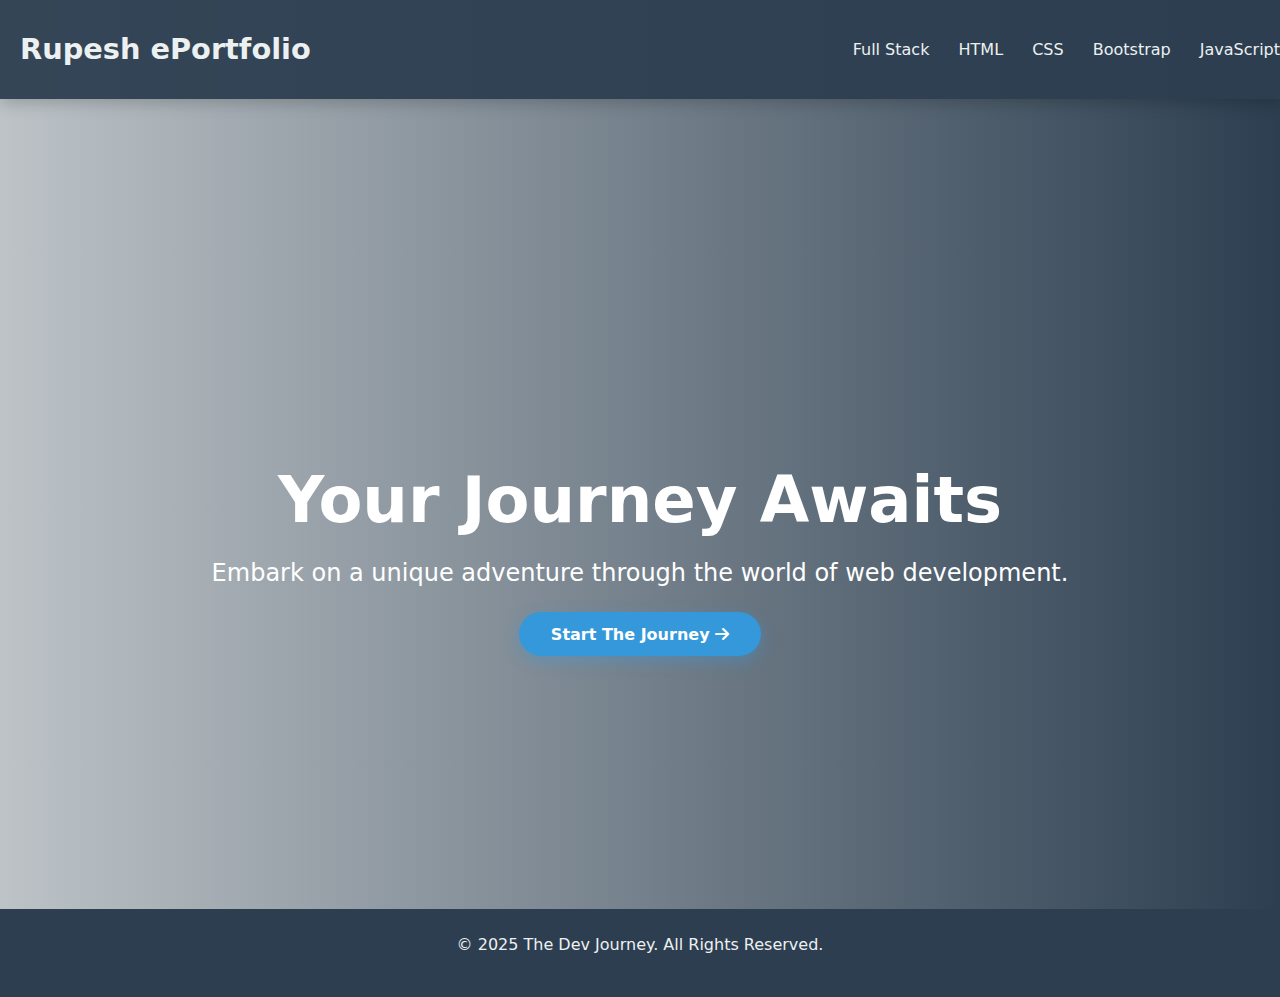
<file: index.html>
<!DOCTYPE html>
<html lang="en">
<head>
  <meta charset="UTF-8">
  <meta name="viewport" content="width=device-width, initial-scale=1.0">
  <title>Rupesh ePortfolio - Home</title>
  <link rel="stylesheet" href="style.css">
  <link rel="stylesheet" href="https://cdnjs.cloudflare.com/ajax/libs/font-awesome/6.4.0/css/all.min.css">
  <link href="https://cdn.jsdelivr.net/npm/bootstrap@5.3.7/dist/css/bootstrap.min.css" rel="stylesheet">
</head>
<body>
  <header class="navbar">
    <a href="index.html" class="nav-brand">Rupesh ePortfolio</a>
    <nav class="nav-links">
      <a href="fullstack.html">Full Stack</a>
      <a href="html.html">HTML</a>
      <a href="css.html">CSS</a>
      <a href="bootstrap.html">Bootstrap</a>
      <a href="javascript.html">JavaScript</a>
    </nav>
  </header>

  <main>
    <section class="hero-section">
      <div class="hero-content">
        <h1 class="hero-title">Your Journey Awaits</h1>
        <p class="hero-subtitle">Embark on a unique adventure through the world of web development.</p>
        <a href="fullstack.html" class="cta-button">Start The Journey <i class="fas fa-arrow-right"></i></a>
      </div>
    </section>
  </main>

  <footer class="footer">
    <p>&copy; 2025 The Dev Journey. All Rights Reserved.</p>
  </footer>
</body>
</html>
</file>
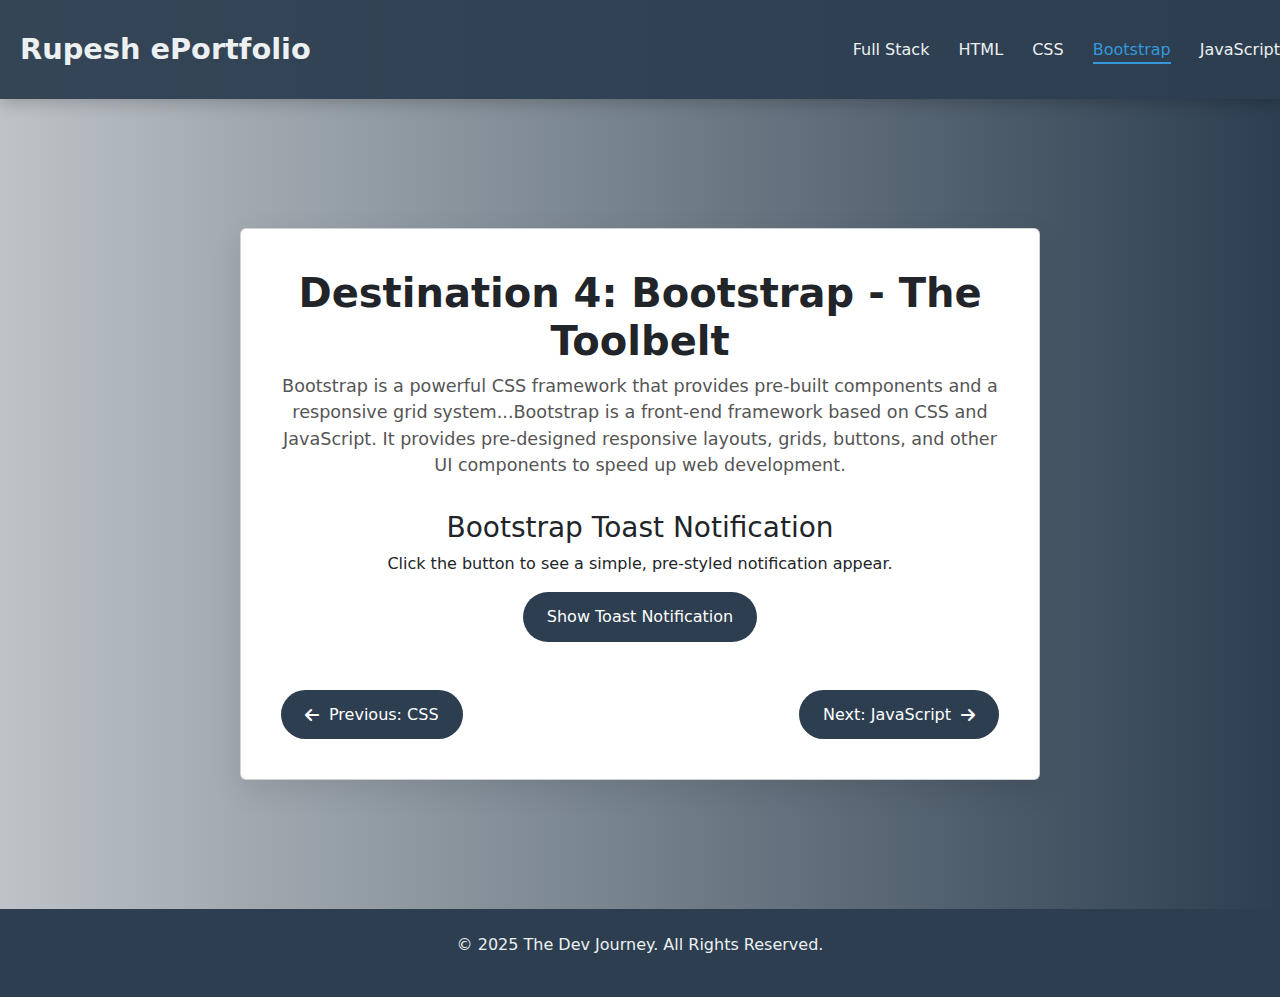
<file: bootstrap.html>
<!DOCTYPE html>
<html lang="en">
<head>
  <meta charset="UTF-8">
  <meta name="viewport" content="width=device-width, initial-scale=1.0">
  <title>Bootstrap - The Toolbelt</title>
  <link rel="stylesheet" href="style.css">
  <link rel="stylesheet" href="https://cdnjs.cloudflare.com/ajax/libs/font-awesome/6.4.0/css/all.min.css">
  <link href="https://cdn.jsdelivr.net/npm/bootstrap@5.3.7/dist/css/bootstrap.min.css" rel="stylesheet">
</head>
<body>
  <header class="navbar">
    <a href="index.html" class="nav-brand">Rupesh ePortfolio</a>
    <nav class="nav-links">
      <a href="fullstack.html">Full Stack</a>
      <a href="html.html">HTML</a>
      <a href="css.html">CSS</a>
      <a href="bootstrap.html" class="active">Bootstrap</a>
      <a href="javascript.html">JavaScript</a>
    </nav>
  </header>

  <main>
    <section>
      <div class="content-section">
        <div class="card">
          <h2 class="card-title">Destination 4: Bootstrap - The Toolbelt</h2>
          <p class="card-description">Bootstrap is a powerful CSS framework that provides pre-built components and a responsive grid system...Bootstrap is a front-end framework based on CSS and JavaScript. It provides pre-designed responsive layouts, grids, buttons, and other UI components to speed up web development.</p>

          <div class="bootstrap-demo-container">
            <h3 class="demo-heading">Bootstrap Toast Notification</h3>
            <p>Click the button to see a simple, pre-styled notification appear.</p>
            <button id="showToastBtn" class="nav-button">Show Toast Notification</button>
          </div>

          <div class="toast-container position-fixed top-0 end-0 p-3">
            <div id="liveToast" class="toast" role="alert" aria-live="assertive" aria-atomic="true">
              <div class="toast-header">
                <strong class="me-auto">Bootstrap Toast</strong>
                <small>Just now</small>
                <button type="button" class="btn-close" data-bs-dismiss="toast" aria-label="Close"></button>
              </div>
              <div class="toast-body">This is a toast message!</div>
            </div>
          </div>

          <div class="navigation-buttons">
            <a href="css.html" class="nav-button"><i class="fas fa-arrow-left"></i> Previous: CSS</a>
            <a href="javascript.html" class="nav-button">Next: JavaScript <i class="fas fa-arrow-right"></i></a>
          </div>
        </div>
      </div>
    </section>
  </main>

  <footer class="footer">
    <p>&copy; 2025 The Dev Journey. All Rights Reserved.</p>
  </footer>
  <script src="https://cdn.jsdelivr.net/npm/bootstrap@5.3.7/dist/js/bootstrap.bundle.min.js"></script>
  <script src="script.js"></script>
</body>
</html>
</file>
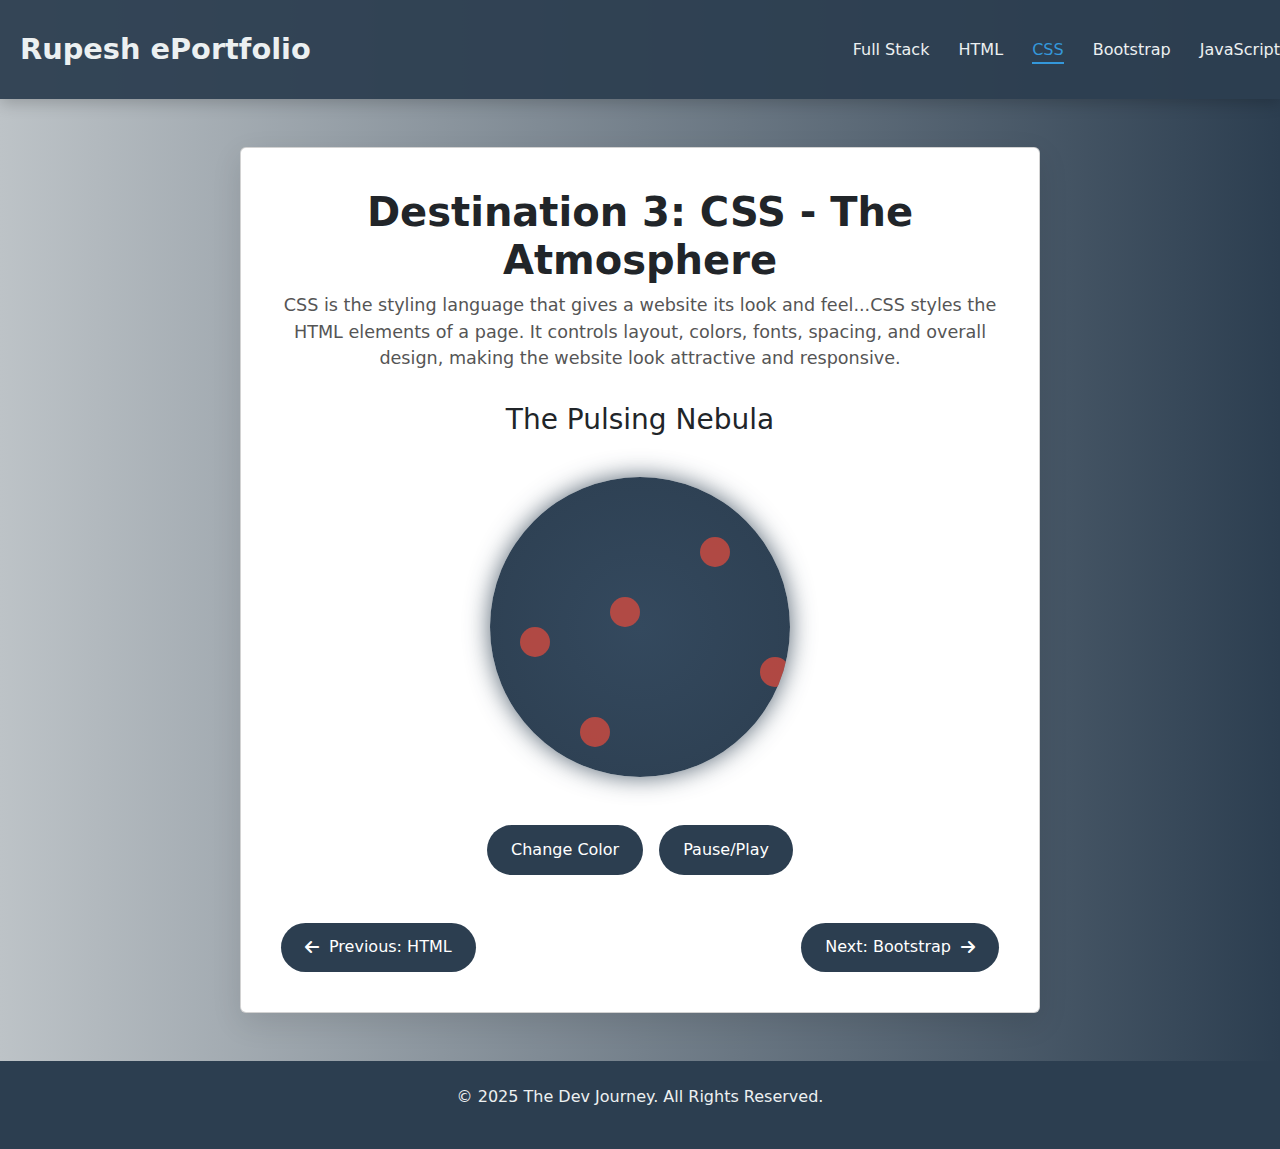
<file: css.html>
<!DOCTYPE html>
<html lang="en">
<head>
  <meta charset="UTF-8">
  <meta name="viewport" content="width=device-width, initial-scale=1.0">
  <title>CSS - The Atmosphere</title>
  <link rel="stylesheet" href="style.css">
  <link rel="stylesheet" href="https://cdnjs.cloudflare.com/ajax/libs/font-awesome/6.4.0/css/all.min.css">
  <link href="https://cdn.jsdelivr.net/npm/bootstrap@5.3.7/dist/css/bootstrap.min.css" rel="stylesheet">
</head>
<body>
  <header class="navbar">
    <a href="index.html" class="nav-brand">Rupesh ePortfolio</a>
    <nav class="nav-links">
      <a href="fullstack.html">Full Stack</a>
      <a href="html.html">HTML</a>
      <a href="css.html" class="active">CSS</a>
      <a href="bootstrap.html">Bootstrap</a>
      <a href="javascript.html">JavaScript</a>
    </nav>
  </header>

  <main>
    <section>
      <div class="content-section">
        <div class="card">
          <h2 class="card-title">Destination 3: CSS - The Atmosphere</h2>
          <p class="card-description">CSS is the styling language that gives a website its look and feel...CSS styles the HTML elements of a page. It controls layout, colors, fonts, spacing, and overall design, making the website look attractive and responsive.</p>

          <div class="css-demo-container">
            <h3 class="demo-heading">The Pulsing Nebula</h3>
            <div class="nebula-container" id="nebula-container">
              <div class="nebula-item"></div>
              <div class="nebula-item"></div>
              <div class="nebula-item"></div>
              <div class="nebula-item"></div>
              <div class="nebula-item"></div>
            </div>
            <div class="demo-controls">
              <button class="nav-button" onclick="changeNebulaColor()">Change Color</button>
              <button class="nav-button" onclick="toggleNebulaAnimation()">Pause/Play</button>
            </div>
          </div>

          <div class="navigation-buttons">
            <a href="html.html" class="nav-button"><i class="fas fa-arrow-left"></i> Previous: HTML</a>
            <a href="bootstrap.html" class="nav-button">Next: Bootstrap <i class="fas fa-arrow-right"></i></a>
          </div>
        </div>
      </div>
    </section>
  </main>

  <footer class="footer">
    <p>&copy; 2025 The Dev Journey. All Rights Reserved.</p>
  </footer>
  <script src="script.js"></script>
</body>
</html>
</file>
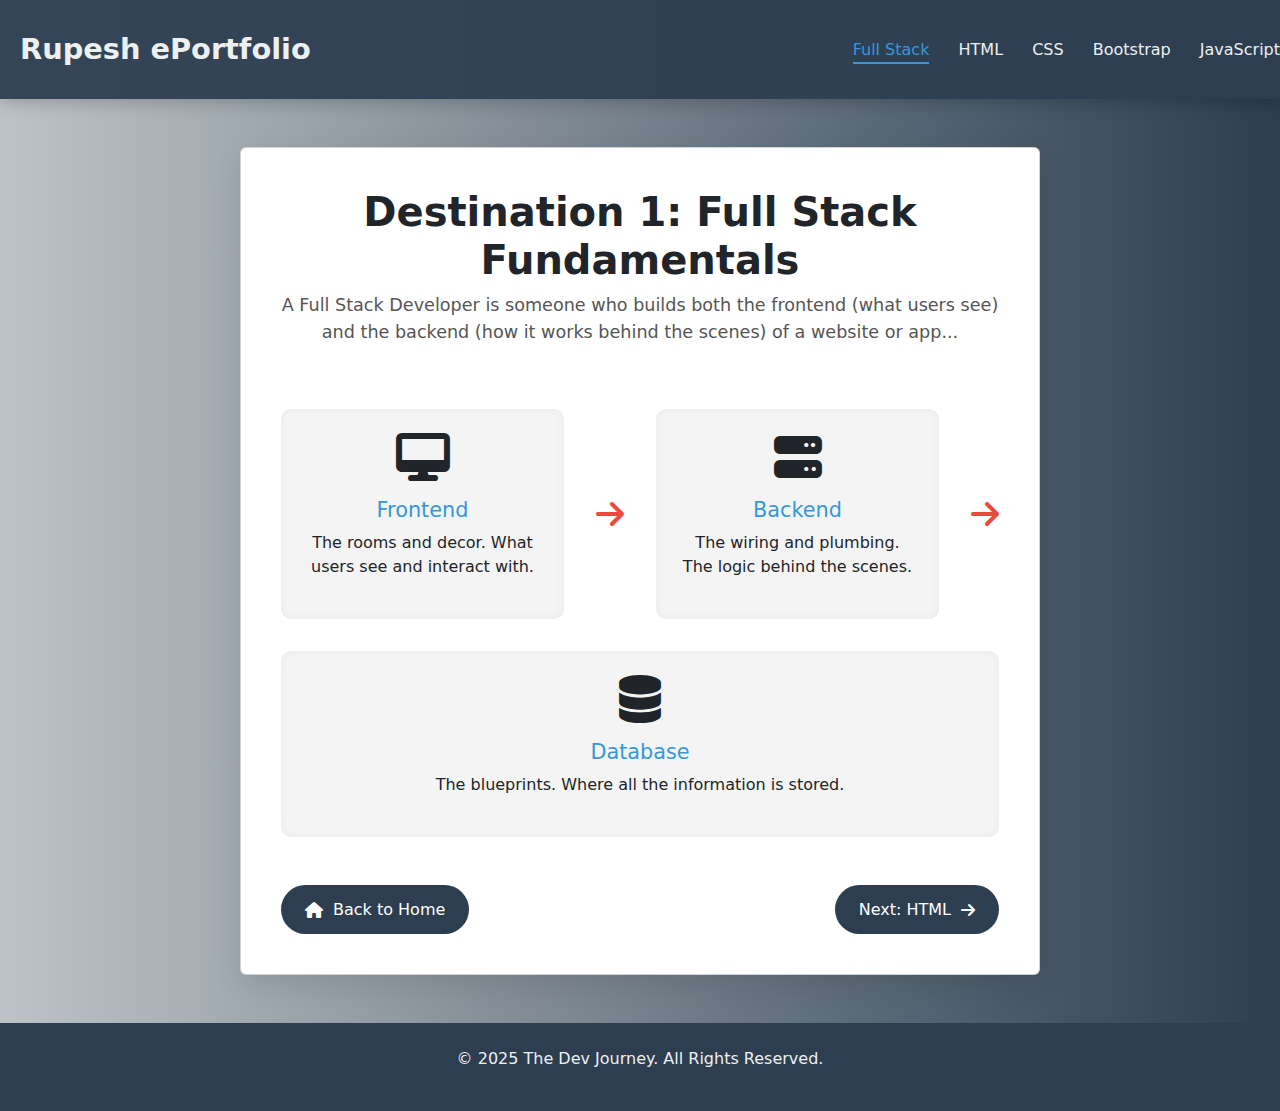
<file: fullstack.html>
<!DOCTYPE html>
<html lang="en">
<head>
  <meta charset="UTF-8">
  <meta name="viewport" content="width=device-width, initial-scale=1.0">
  <title>Full Stack Fundamentals</title>
  <link rel="stylesheet" href="style.css">
  <link rel="stylesheet" href="https://cdnjs.cloudflare.com/ajax/libs/font-awesome/6.4.0/css/all.min.css">
  <link href="https://cdn.jsdelivr.net/npm/bootstrap@5.3.7/dist/css/bootstrap.min.css" rel="stylesheet">
</head>
<body>
  <header class="navbar">
    <a href="index.html" class="nav-brand">Rupesh ePortfolio</a>
    <nav class="nav-links">
      <a href="fullstack.html" class="active">Full Stack</a>
      <a href="html.html">HTML</a>
      <a href="css.html">CSS</a>
      <a href="bootstrap.html">Bootstrap</a>
      <a href="javascript.html">JavaScript</a>
    </nav>
  </header>

  <main>
    <section>
      <div class="content-section">
        <div class="card">
          <h2 class="card-title">Destination 1: Full Stack Fundamentals</h2>
          <p class="card-description">A Full Stack Developer is someone who builds both the frontend (what users see) and the backend (how it works behind the scenes) of a website or app...</p>

          <div class="diagram-container">
            <div class="diagram-item">
              <i class="fas fa-desktop fa-3x"></i>
              <h3>Frontend</h3>
              <p>The rooms and decor. What users see and interact with.</p>
            </div>
            <i class="fas fa-arrow-right fa-2x diagram-arrow"></i>
            <div class="diagram-item">
              <i class="fas fa-server fa-3x"></i>
              <h3>Backend</h3>
              <p>The wiring and plumbing. The logic behind the scenes.</p>
            </div>
            <i class="fas fa-arrow-right fa-2x diagram-arrow"></i>
            <div class="diagram-item">
              <i class="fas fa-database fa-3x"></i>
              <h3>Database</h3>
              <p>The blueprints. Where all the information is stored.</p>
            </div>
          </div>

          <div class="navigation-buttons">
            <a href="index.html" class="nav-button"><i class="fas fa-home"></i> Back to Home</a>
            <a href="html.html" class="nav-button">Next: HTML <i class="fas fa-arrow-right"></i></a>
          </div>
        </div>
      </div>
    </section>
  </main>

  <footer class="footer">
    <p>&copy; 2025 The Dev Journey. All Rights Reserved.</p>
  </footer>
</body>
</html>
</file>
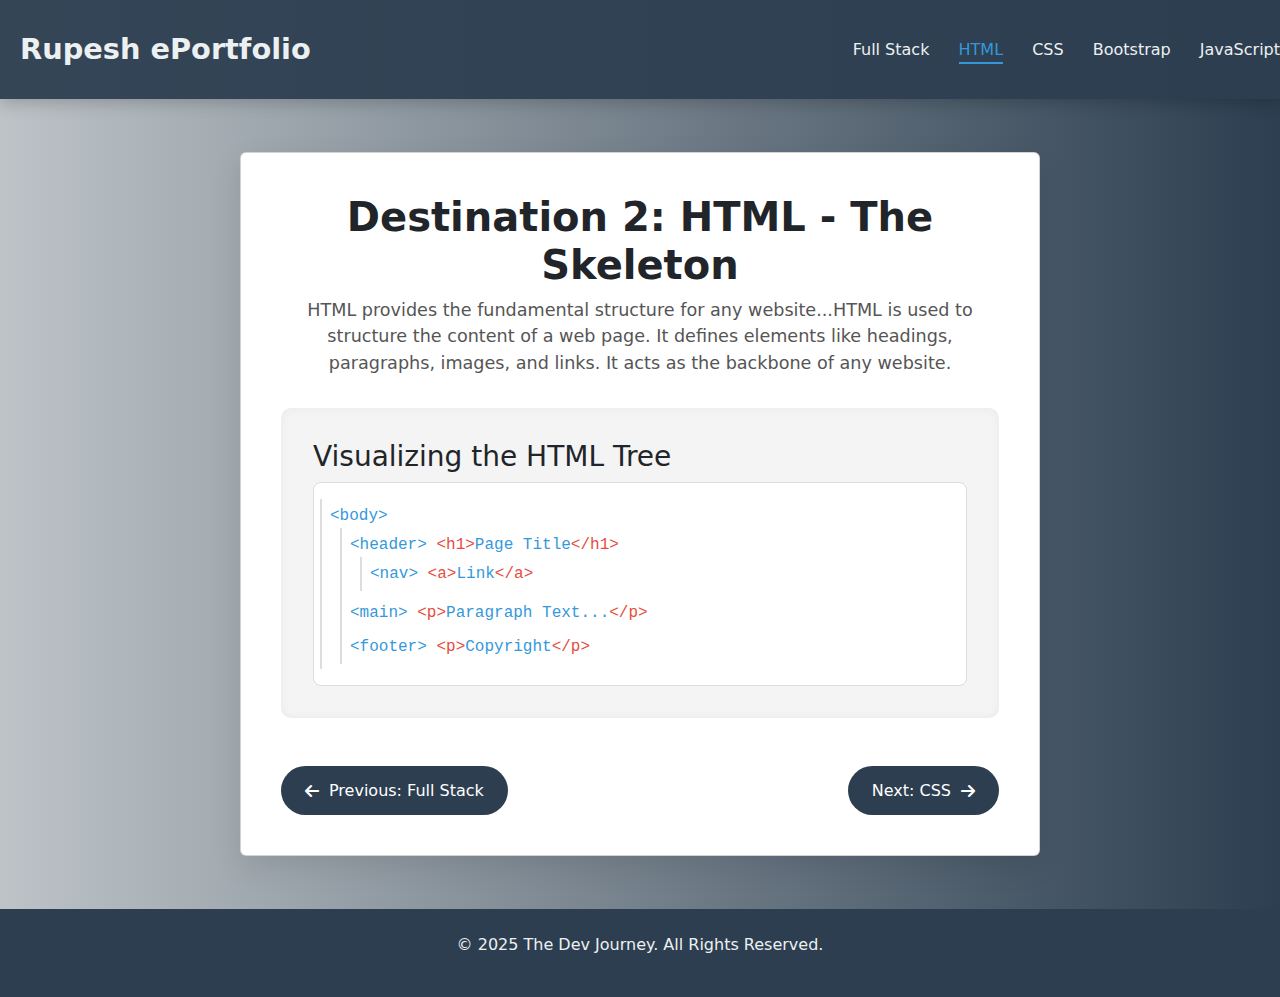
<file: html.html>
<!DOCTYPE html>
<html lang="en">
<head>
  <meta charset="UTF-8">
  <meta name="viewport" content="width=device-width, initial-scale=1.0">
  <title>HTML - The Skeleton</title>
  <link rel="stylesheet" href="style.css">
  <link rel="stylesheet" href="https://cdnjs.cloudflare.com/ajax/libs/font-awesome/6.4.0/css/all.min.css">
  <link href="https://cdn.jsdelivr.net/npm/bootstrap@5.3.7/dist/css/bootstrap.min.css" rel="stylesheet">
</head>
<body>
  <header class="navbar">
    <a href="index.html" class="nav-brand">Rupesh ePortfolio</a>
    <nav class="nav-links">
      <a href="fullstack.html">Full Stack</a>
      <a href="html.html" class="active">HTML</a>
      <a href="css.html">CSS</a>
      <a href="bootstrap.html">Bootstrap</a>
      <a href="javascript.html">JavaScript</a>
    </nav>
  </header>

  <main>
    <section>
      <div class="content-section">
        <div class="card">
          <h2 class="card-title">Destination 2: HTML - The Skeleton</h2>
          <p class="card-description">HTML provides the fundamental structure for any website...HTML is used to structure the content of a web page. It defines elements like headings, paragraphs, images, and links. It acts as the backbone of any website.</p>

          <div class="html-demo-container">
            <h3 class="demo-heading">Visualizing the HTML Tree</h3>
            <div class="html-tree">
              <div class="tree-node parent">
                &lt;body&gt;
                <div class="tree-node child">
                  &lt;header&gt;
                  <span class="tree-leaf">&lt;h1&gt;</span>Page Title<span class="tree-leaf">&lt;/h1&gt;</span>
                  <div class="tree-node nested-child">
                    &lt;nav&gt;
                    <span class="tree-leaf">&lt;a&gt;</span>Link<span class="tree-leaf">&lt;/a&gt;</span>
                  </div>
                </div>
                <div class="tree-node child">
                  &lt;main&gt;
                  <span class="tree-leaf">&lt;p&gt;</span>Paragraph Text...<span class="tree-leaf">&lt;/p&gt;</span>
                </div>
                <div class="tree-node child">
                  &lt;footer&gt;
                  <span class="tree-leaf">&lt;p&gt;</span>Copyright<span class="tree-leaf">&lt;/p&gt;</span>
                </div>
              </div>
            </div>
          </div>

          <div class="navigation-buttons">
            <a href="fullstack.html" class="nav-button"><i class="fas fa-arrow-left"></i> Previous: Full Stack</a>
            <a href="css.html" class="nav-button">Next: CSS <i class="fas fa-arrow-right"></i></a>
          </div>
        </div>
      </div>
    </section>
  </main>

  <footer class="footer">
    <p>&copy; 2025 The Dev Journey. All Rights Reserved.</p>
  </footer>
</body>
</html>
</file>
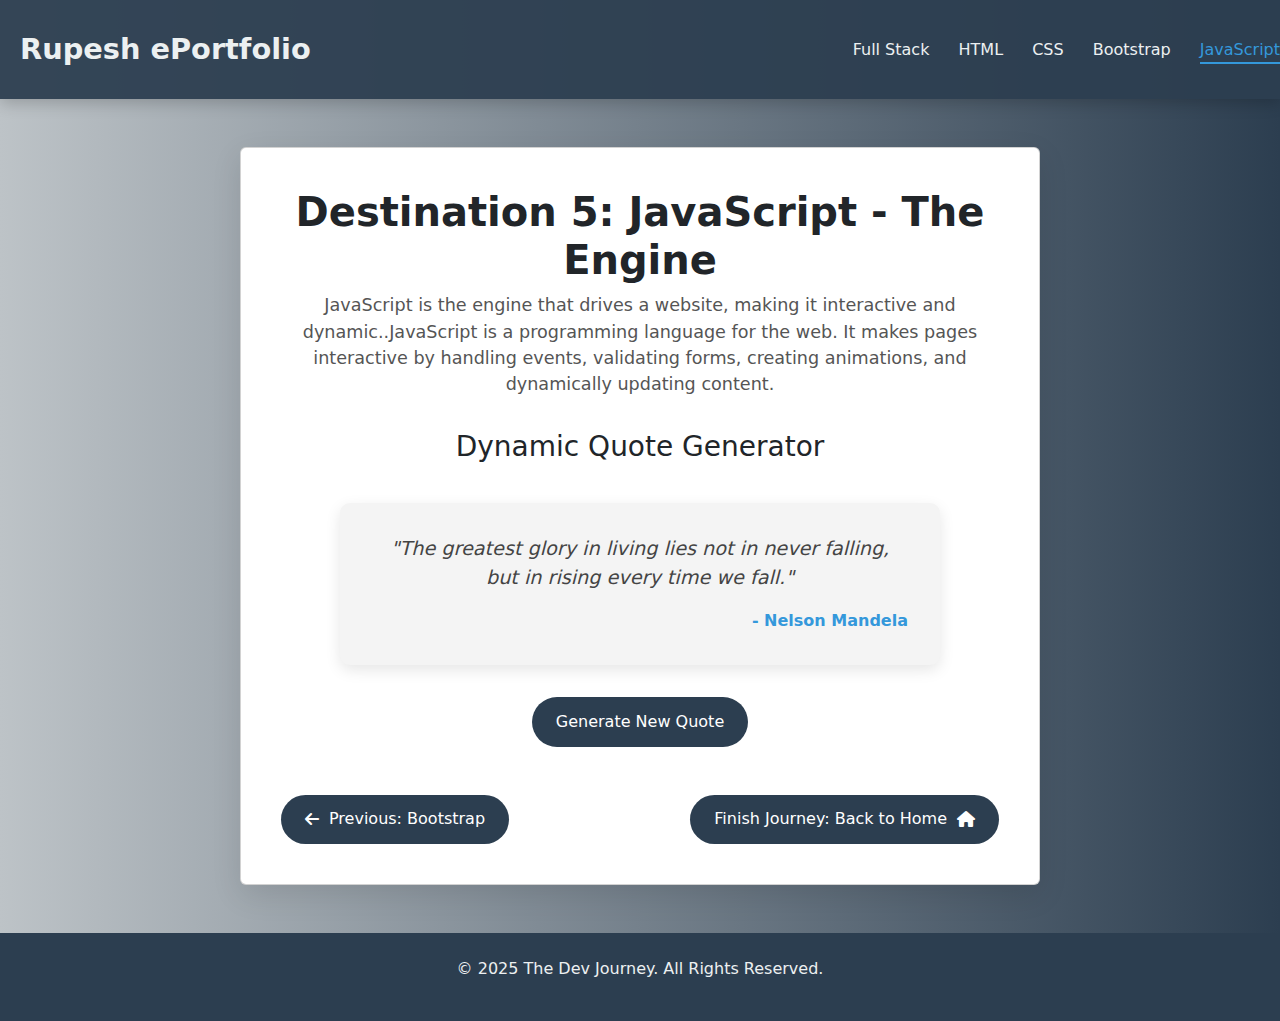
<file: javascript.html>
<!DOCTYPE html>
<html lang="en">
<head>
  <meta charset="UTF-8">
  <meta name="viewport" content="width=device-width, initial-scale=1.0">
  <title>JavaScript - The Engine</title>
  <link rel="stylesheet" href="style.css">
  <link rel="stylesheet" href="https://cdnjs.cloudflare.com/ajax/libs/font-awesome/6.4.0/css/all.min.css">
  <link href="https://cdn.jsdelivr.net/npm/bootstrap@5.3.7/dist/css/bootstrap.min.css" rel="stylesheet">
</head>
<body>
  <header class="navbar">
    <a href="index.html" class="nav-brand">Rupesh ePortfolio</a>
    <nav class="nav-links">
      <a href="fullstack.html">Full Stack</a>
      <a href="html.html">HTML</a>
      <a href="css.html">CSS</a>
      <a href="bootstrap.html">Bootstrap</a>
      <a href="javascript.html" class="active">JavaScript</a>
    </nav>
  </header>

  <main>
    <section>
      <div class="content-section">
        <div class="card">
          <h2 class="card-title">Destination 5: JavaScript - The Engine</h2>
          <p class="card-description">JavaScript is the engine that drives a website, making it interactive and dynamic..JavaScript is a programming language for the web. It makes pages interactive by handling events, validating forms, creating animations, and dynamically updating content.</p>

          <div class="js-demo-container">
            <h3 class="demo-heading">Dynamic Quote Generator</h3>
            <div class="quote-box">
              <p id="quote-text" class="quote-text">"Click the button to generate a quote"</p>
              <span id="quote-author" class="quote-author"></span>
            </div>
            <button id="newQuoteBtn" class="nav-button">Generate New Quote</button>
          </div>

          <div class="navigation-buttons">
            <a href="bootstrap.html" class="nav-button"><i class="fas fa-arrow-left"></i> Previous: Bootstrap</a>
            <a href="index.html" class="nav-button">Finish Journey: Back to Home <i class="fas fa-home"></i></a>
          </div>
        </div>
      </div>
    </section>
  </main>

  <footer class="footer">
    <p>&copy; 2025 The Dev Journey. All Rights Reserved.</p>
  </footer>
  <script src="https://cdn.jsdelivr.net/npm/bootstrap@5.3.7/dist/js/bootstrap.bundle.min.js"></script>
  <script src="script.js"></script>
</body>
</html>
</file>
<file: style.css>
/* Custom CSS for the "Web Dev Journey" Portfolio */

/* Root variables for consistent theming */
:root {
    --primary-color: #2c3e50;
    --secondary-color: #3498db;
    --accent-color: #e74c3c;
    --light-color: #ecf0f1;
    --background-color: linear-gradient(to right, #bdc3c7, #2c3e50);
    --card-bg: rgba(255, 255, 255, 0.9);
}

/* Global Styles */
* {
    box-sizing: border-box;
    margin: 0;
    padding: 0;
}

body {
    font-family: 'Poppins', sans-serif;
    line-height: 1.6;
    background: var(--background-color);
    color: var(--primary-color);
    scroll-behavior: smooth;
    min-height: 100vh;
}

/* Navigation Bar */
.navbar {
    background: rgba(44, 62, 80, 0.95);
    color: var(--light-color);
    padding: 1.5rem 2rem;
    display: flex;
    justify-content: space-between;
    align-items: center;
    box-shadow: 0 4px 15px rgba(0, 0, 0, 0.2);
    position: fixed;
    top: 0;
    left: 0;
    width: 100%;
    z-index: 1000;
}

.nav-brand {
    font-weight: 700;
    font-size: 1.8rem;
    color: var(--light-color);
    text-decoration: none;
    transition: transform 0.3s ease;
    padding: 20px;
}
.nav-brand:hover {
    transform: scale(1.05);
}

.nav-links a {
    color: var(--light-color);
    text-decoration: none;
    margin-left: 1.5rem;
    font-weight: 500;
    position: relative;
    transition: color 0.3s ease;
}
.nav-links a:hover {
    color: var(--secondary-color);
}
.nav-links a.active {
    color: var(--secondary-color);
}
.nav-links a::after {
    content: '';
    position: absolute;
    bottom: -5px;
    left: 0;
    width: 100%;
    height: 2px;
    background-color: var(--secondary-color);
    transform: scaleX(0);
    transition: transform 0.3s ease;
}
.nav-links a:hover::after, .nav-links a.active::after {
    transform: scaleX(1);
}

/* Hero Section (index.html) */
.hero-section {
    min-height: 90vh;
    display: flex;
    justify-content: center;
    align-items: center;
    text-align: center;
    color: white;
    padding-top: 100px;
}
.hero-content {
    animation: fadeInScale 1s ease-out;
}
.hero-title {
    font-size: 4rem;
    font-weight: 700;
    margin-bottom: 1rem;
    animation: fadeInDown 1s ease-out;
}
.hero-subtitle {
    font-size: 1.5rem;
    margin-bottom: 2rem;
    animation: fadeInUp 1s ease-out;
}
.cta-button {
    background: var(--secondary-color);
    color: white;
    padding: 0.8rem 2rem;
    border-radius: 50px;
    text-decoration: none;
    font-weight: 600;
    box-shadow: 0 5px 15px rgba(52, 152, 219, 0.4);
    transition: transform 0.3s ease, background 0.3s ease;
}
.cta-button:hover {
    transform: translateY(-5px) scale(1.05);
    background: #2980b9;
}

/* Content Sections (individual pages) */
.page-section {
    display: none;
    animation: fadeIn 0.8s ease-in-out;
    padding-top: 100px; /* To account for fixed navbar */
}
.page-section.active {
    display: block;
}
.content-section {
    min-height: 90vh;
    padding: 3rem 1rem;
    display: flex;
    justify-content: center;
    align-items: center;
    animation: fadeIn 0.8s ease-in-out;
}
.card {
    background: var(--card-bg);
    padding: 2.5rem;
    border-radius: 20px;
    box-shadow: 0 10px 30px rgba(0, 0, 0, 0.1);
    max-width: 800px;
    width: 100%;
    text-align: center;
    animation: slideInUp 0.8s ease-out;
}
.card-title {
    font-size: 2.5rem;
    font-weight: 700;
    color: var(--primary-color);
    margin-bottom: 1rem;
}
.card-description {
    font-size: 1.1rem;
    color: #555;
    margin-bottom: 2rem;
}

/* Navigation Buttons for content pages */
.navigation-buttons {
    display: flex;
    justify-content: space-between;
    margin-top: 3rem;
}
.nav-button {
    background: var(--primary-color);
    color: white;
    padding: 0.8rem 1.5rem;
    border-radius: 50px;
    text-decoration: none;
    font-weight: 500;
    transition: transform 0.3s ease, box-shadow 0.3s ease;
    display: inline-flex;
    align-items: center;
    gap: 10px;
    border: none;
    cursor: pointer;
}
.nav-button:hover {
    transform: translateY(-3px);
    box-shadow: 0 5px 15px rgba(44, 62, 80, 0.3);
}

/* Full Stack Page */
.diagram-container {
    display: flex;
    justify-content: center;
    align-items: center;
    gap: 2rem;
    margin-top: 2rem;
    flex-wrap: wrap;
}
.diagram-item {
    background: #f4f4f4;
    padding: 1.5rem;
    border-radius: 10px;
    box-shadow: inset 0 0 10px rgba(0, 0, 0, 0.05);
    flex: 1;
    min-width: 200px;
    transition: transform 0.3s ease;
}
.diagram-item:hover {
    transform: translateY(-5px) scale(1.02);
}
.diagram-item h3 {
    color: var(--secondary-color);
    font-size: 1.3rem;
    margin: 1rem 0 0.5rem;
}
.diagram-arrow {
    color: var(--accent-color);
}

/* HTML Page */
.html-demo-container {
    background: #f4f4f4;
    padding: 2rem;
    border-radius: 10px;
    box-shadow: inset 0 0 10px rgba(0, 0, 0, 0.05);
    text-align: left;
}
.html-tree {
    font-family: 'Courier New', monospace;
    font-size: 1rem;
    color: #444;
    padding: 1rem;
    background: #fff;
    border-radius: 8px;
    border: 1px solid #ddd;
}
.tree-node {
    margin-left: 20px;
    position: relative;
    padding: 5px 0;
    color: #3498db;
}
.tree-node::before {
    content: '';
    position: absolute;
    left: -10px;
    top: 0;
    bottom: 0;
    width: 2px;
    background-color: #ddd;
}
.tree-node.parent {
    margin-left: 0;
}
.tree-leaf {
    color: #e74c3c;
}

/* CSS Page */
.css-demo-container {
    display: flex;
    flex-direction: column;
    align-items: center;
}
.nebula-container {
    position: relative;
    width: 300px;
    height: 300px;
    background: radial-gradient(circle, #34495e 0%, #2c3e50 100%);
    border-radius: 50%;
    margin: 2rem 0;
    box-shadow: 0 0 25px rgba(44, 62, 80, 0.8);
    overflow: hidden;
}
.nebula-item {
    position: absolute;
    width: 30px;
    height: 30px;
    border-radius: 50%;
    background: #e74c3c;
    opacity: 0.7;
    animation: pulse 4s infinite, orbit 15s linear infinite;
}
.nebula-item:nth-child(1) { top: 40%; left: 40%; }
.nebula-item:nth-child(2) { animation-delay: -3s; top: 20%; left: 70%; }
.nebula-item:nth-child(3) { animation-delay: -6s; top: 80%; left: 30%; }
.nebula-item:nth-child(4) { animation-delay: -9s; top: 50%; left: 10%; }
.nebula-item:nth-child(5) { animation-delay: -12s; top: 60%; left: 90%; }

@keyframes pulse {
    0%, 100% { transform: scale(1); opacity: 0.7; }
    50% { transform: scale(1.5); opacity: 0.9; }
}
@keyframes orbit {
    from { transform: rotate(0deg) translateX(100px) rotate(0deg); }
    to { transform: rotate(360deg) translateX(100px) rotate(-360deg); }
}

.demo-controls {
    display: flex;
    gap: 1rem;
    margin-top: 1rem;
}

/* JS Page */
.js-demo-container {
    display: flex;
    flex-direction: column;
    align-items: center;
}
.quote-box {
    background: #f4f4f4;
    padding: 2rem;
    border-radius: 10px;
    margin: 2rem 0;
    width: 100%;
    max-width: 600px;
    position: relative;
    min-height: 150px;
    display: flex;
    flex-direction: column;
    justify-content: center;
    box-shadow: 0 5px 15px rgba(0, 0, 0, 0.1);
}
.quote-text {
    font-style: italic;
    font-size: 1.2rem;
    color: #444;
    margin-bottom: 1rem;
    transition: all 0.5s ease-in-out;
}
.quote-author {
    font-weight: 600;
    color: var(--secondary-color);
    text-align: right;
    display: block;
    transition: all 0.5s ease-in-out;
}

/* Animations */
@keyframes fadeIn {
    from { opacity: 0; }
    to { opacity: 1; }
}
@keyframes fadeInDown {
    from { opacity: 0; transform: translateY(-20px); }
    to { opacity: 1; transform: translateY(0); }
}
@keyframes fadeInUp {
    from { opacity: 0; transform: translateY(20px); }
    to { opacity: 1; transform: translateY(0); }
}
@keyframes fadeInScale {
    from { opacity: 0; transform: scale(0.9); }
    to { opacity: 1; transform: scale(1); }
}
@keyframes slideInUp {
    from { opacity: 0; transform: translateY(50px); }
    to { opacity: 1; transform: translateY(0); }
}

/* Footer */
.footer {
    text-align: center;
    padding: 1.5rem;
    background: var(--primary-color);
    color: var(--light-color);
    position: relative;
}
</file>
